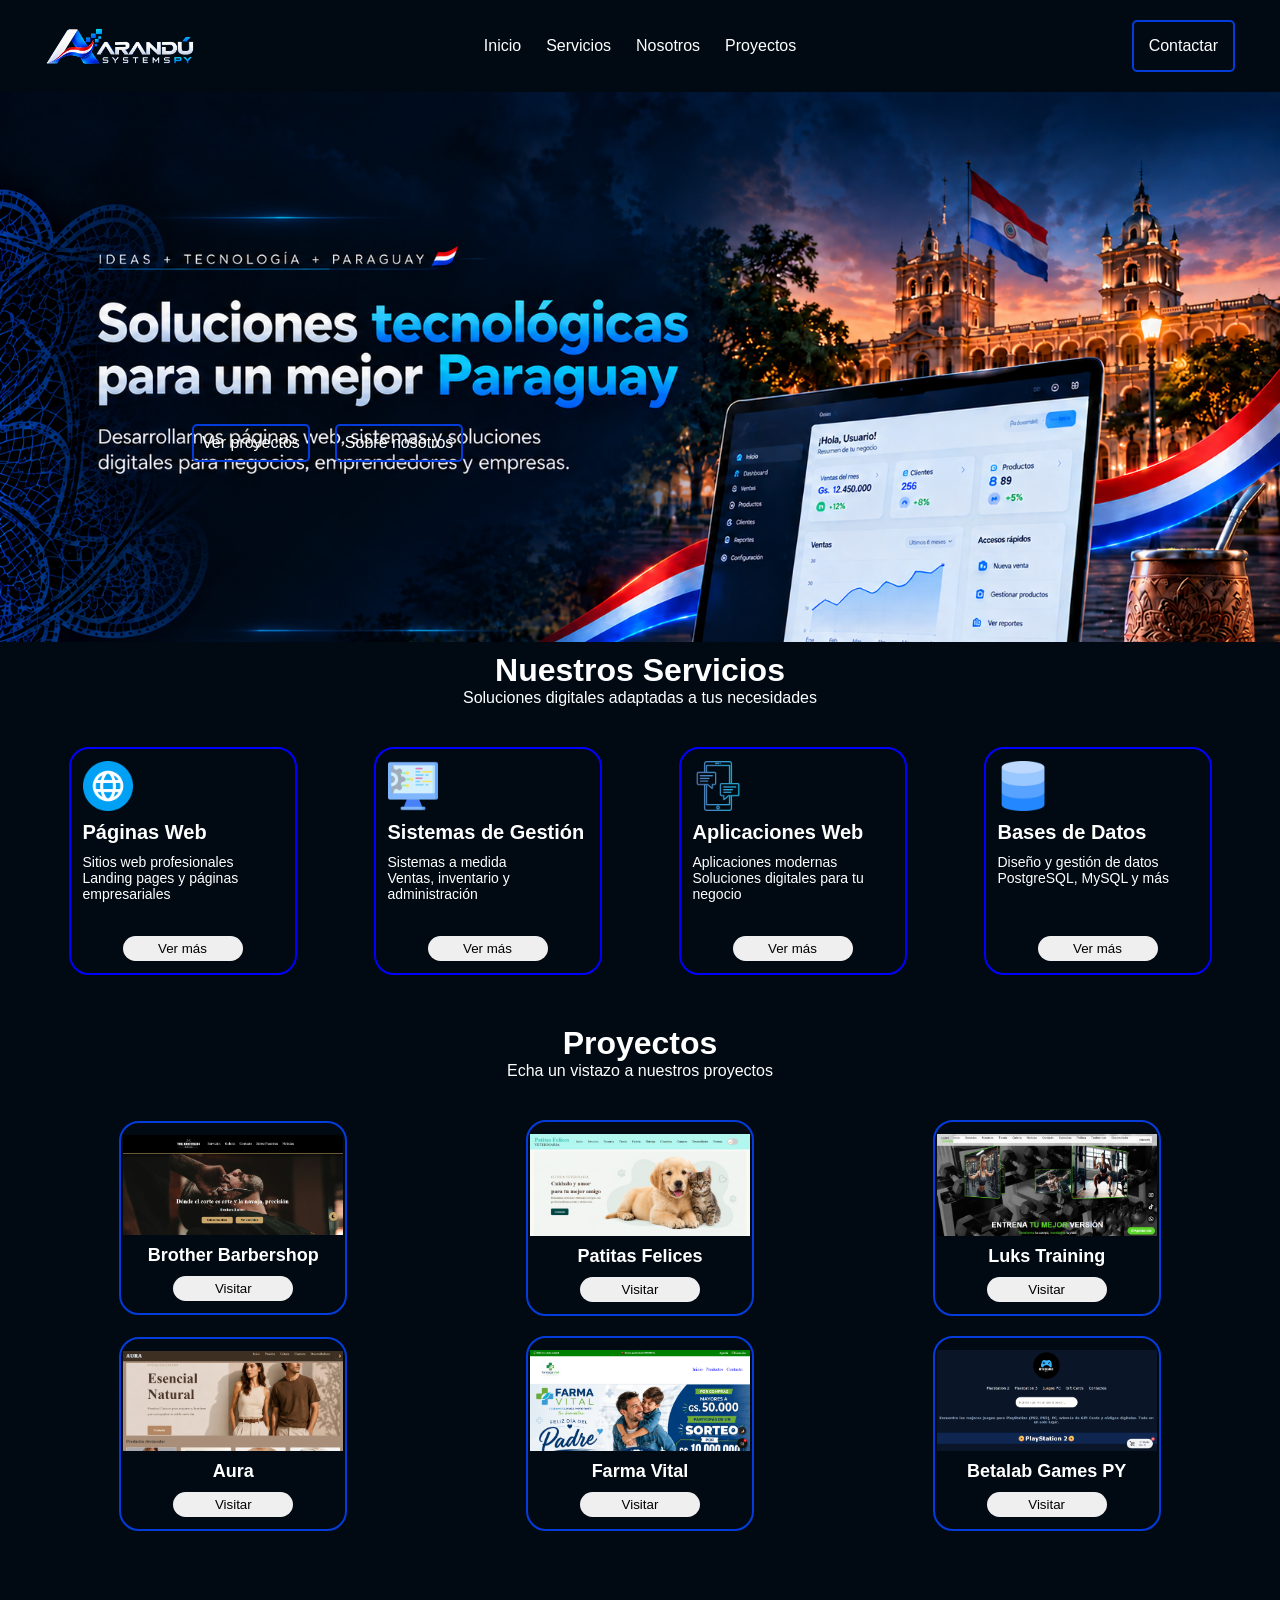
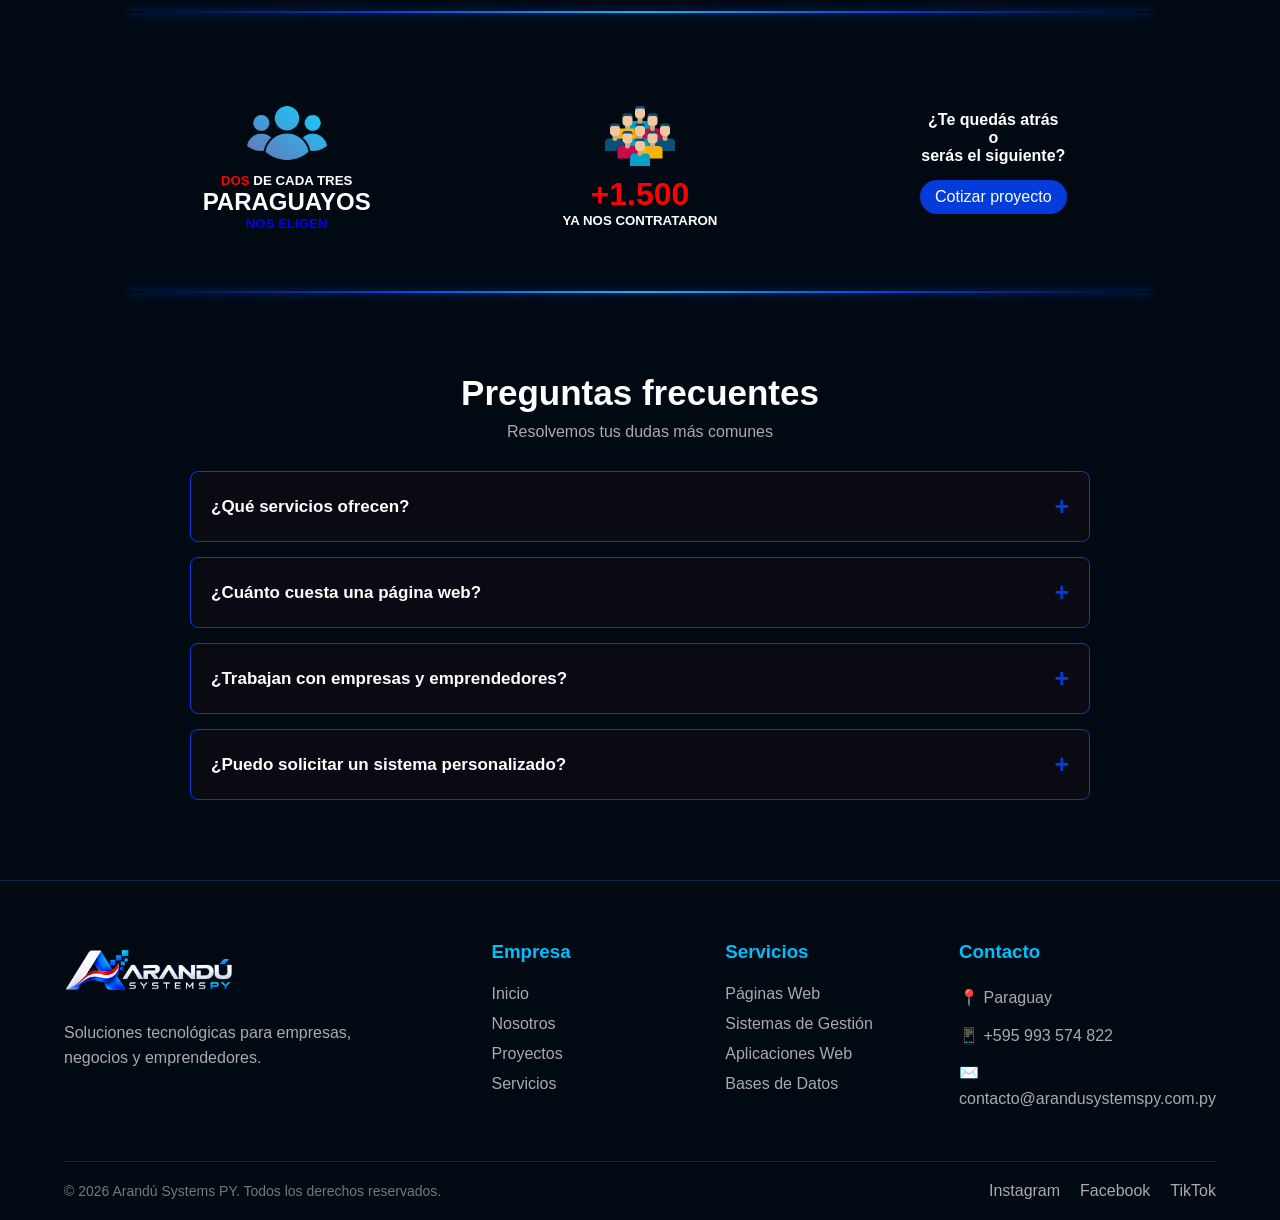
<file: index.html>
<!DOCTYPE html>
<html lang="es">

<head>
    <meta charset="UTF-8">
    <meta name="viewport" content="width=device-width, initial-scale=1.0">
    <title>Arandu Systems py | Inicio</title>
    <link rel="stylesheet" href="css/index.css">
</head>

<body>
    <header>
        <img class="logo" src="img/logo.png" alt="">

        <nav class="nav">
            <a href="index.html">Inicio</a>
            <a href="#id_servicios">Servicios</a>
            <a href="nosotros.html">Nosotros</a>
            <a href="#id_proyectos">Proyectos</a>
        </nav>

        <div class="btn-menu">
            ☰
        </div>

        <a class="btn-contacto" href="https://wa.me/595993574822?text=Hola%2C%20quiero%20hacer%20una%20consulta"
   target="_blank">Contactar</a>

    </header>

    <main>

        <!--Hero-->
        <div class="hero animar">
            <div>
                <a class="btn-accion" href="#id_proyectos">Ver proyectos</a>
                <a class="btn-accion" href="nosotros.html">Sobre nosotros</a>
            </div>
        </div>

        <!--Nuestros servicios-->
        <h1 id="id_servicios" class="titulo animar">Nuestros Servicios</h1>
        <p class="sub-titulo animar">Soluciones digitales adaptadas a tus necesidades</p>

        <div class="contenedor-servicios animar" id="contenedor-servicios">

        </div>

        <!--proyectos-->
        <h1 id="id_proyectos" class="titulo animar">Proyectos</h1>
        <p class="sub-titulo animar">Echa un vistazo a nuestros proyectos</p>

        <div class="contenedor-proyectos animar" id="contenedor-proyectos">

        </div>

        <!--cantidad de gente-->
        <hr class="linea-azul">
        <div class="gente">

            <div style="color: white;">
                <div><img class="imagenes_publicidad" src="img/grupo.png" alt=""></div>
                <h5><span style="color: red;">DOS</span> DE CADA TRES</h5>
                <h2>PARAGUAYOS</h2>
                <h5 style="color: blue;">NOS ELIGEN</h5>
            </div>

            <div>
                <img class="imagenes_publicidad" src="img/personas.png" alt="">
                <h1 style="color:red">+1.500</h1>
                <h5>YA NOS CONTRATARON</h5>
            </div>

            <div>
                <h4 style="text-align: center;">¿Te quedás atrás <br> o <br> serás el siguiente?</h4>
                
<a href="#" id="btn-cotizar">Cotizar proyecto</a>

            </div>

        </div>

        <hr class="linea-azul">

        <!--Preguntas frecuentes-->
        <section class="faq">

            <h2>Preguntas frecuentes</h2>
            <p class="faq-subtitulo">
                Resolvemos tus dudas más comunes
            </p>

            <div class="faq-contenedor" id="faq-contenedor"></div>

        </section>

    </main>

    <!--Footer-->
    <footer class="footer">

    <div class="footer-contenedor">

        <!-- Empresa -->
        <div class="footer-columna">
            <img src="img/logo.png" class="footer-logo" alt="Arandú Systems PY">

            <p>
                Soluciones tecnológicas para empresas,
                negocios y emprendedores.
            </p>
        </div>

        <!-- Enlaces -->
        <div class="footer-columna">
            <h3>Empresa</h3>

            <a href="index.html">Inicio</a>
            <a href="nosotros.html">Nosotros</a>
            <a href="#id_proyectos">Proyectos</a>
            <a href="#id_servicios">Servicios</a>
        </div>

        <!-- Servicios -->
        <div class="footer-columna">
            <h3>Servicios</h3>

            <a class="btnservicio" href="#">Páginas Web</a>
            <a class="btnservicio" href="#">Sistemas de Gestión</a>
            <a class="btnservicio" href="#">Aplicaciones Web</a>
            <a class="btnservicio" href="#">Bases de Datos</a>
        </div>

        <!-- Contacto -->
        <div class="footer-columna">
            <h3>Contacto</h3>

            <p>📍 Paraguay</p>
            <p>📱 +595 993 574 822</p>
            <p>✉️ contacto@arandusystemspy.com.py</p>
        </div>

    </div>

    <div class="footer-bottom">

        <p>
            © 2026 Arandú Systems PY. Todos los derechos reservados.
        </p>

        <div class="footer-redes">
            <a href="https://www.instagram.com/">Instagram</a>
            <a href="https://www.facebook.com">Facebook</a>
            <a href="https://www.tiktok.com">TikTok</a>
        </div>

    </div>

</footer>

<button id="btn-arriba" title="Volver arriba" aria-label="Volver arriba">
    ↑
</button>

    <!--javascript-->
    <script src="js/servicios.js"></script>
    <script src="js/btn-hamburguesa.js"></script>
    <script src="js/proyectos.js"></script>
    <script src="js/acordeon.js"></script>
    <script src="js/btn_arriba.js"></script>
</body>

</html>
</file>
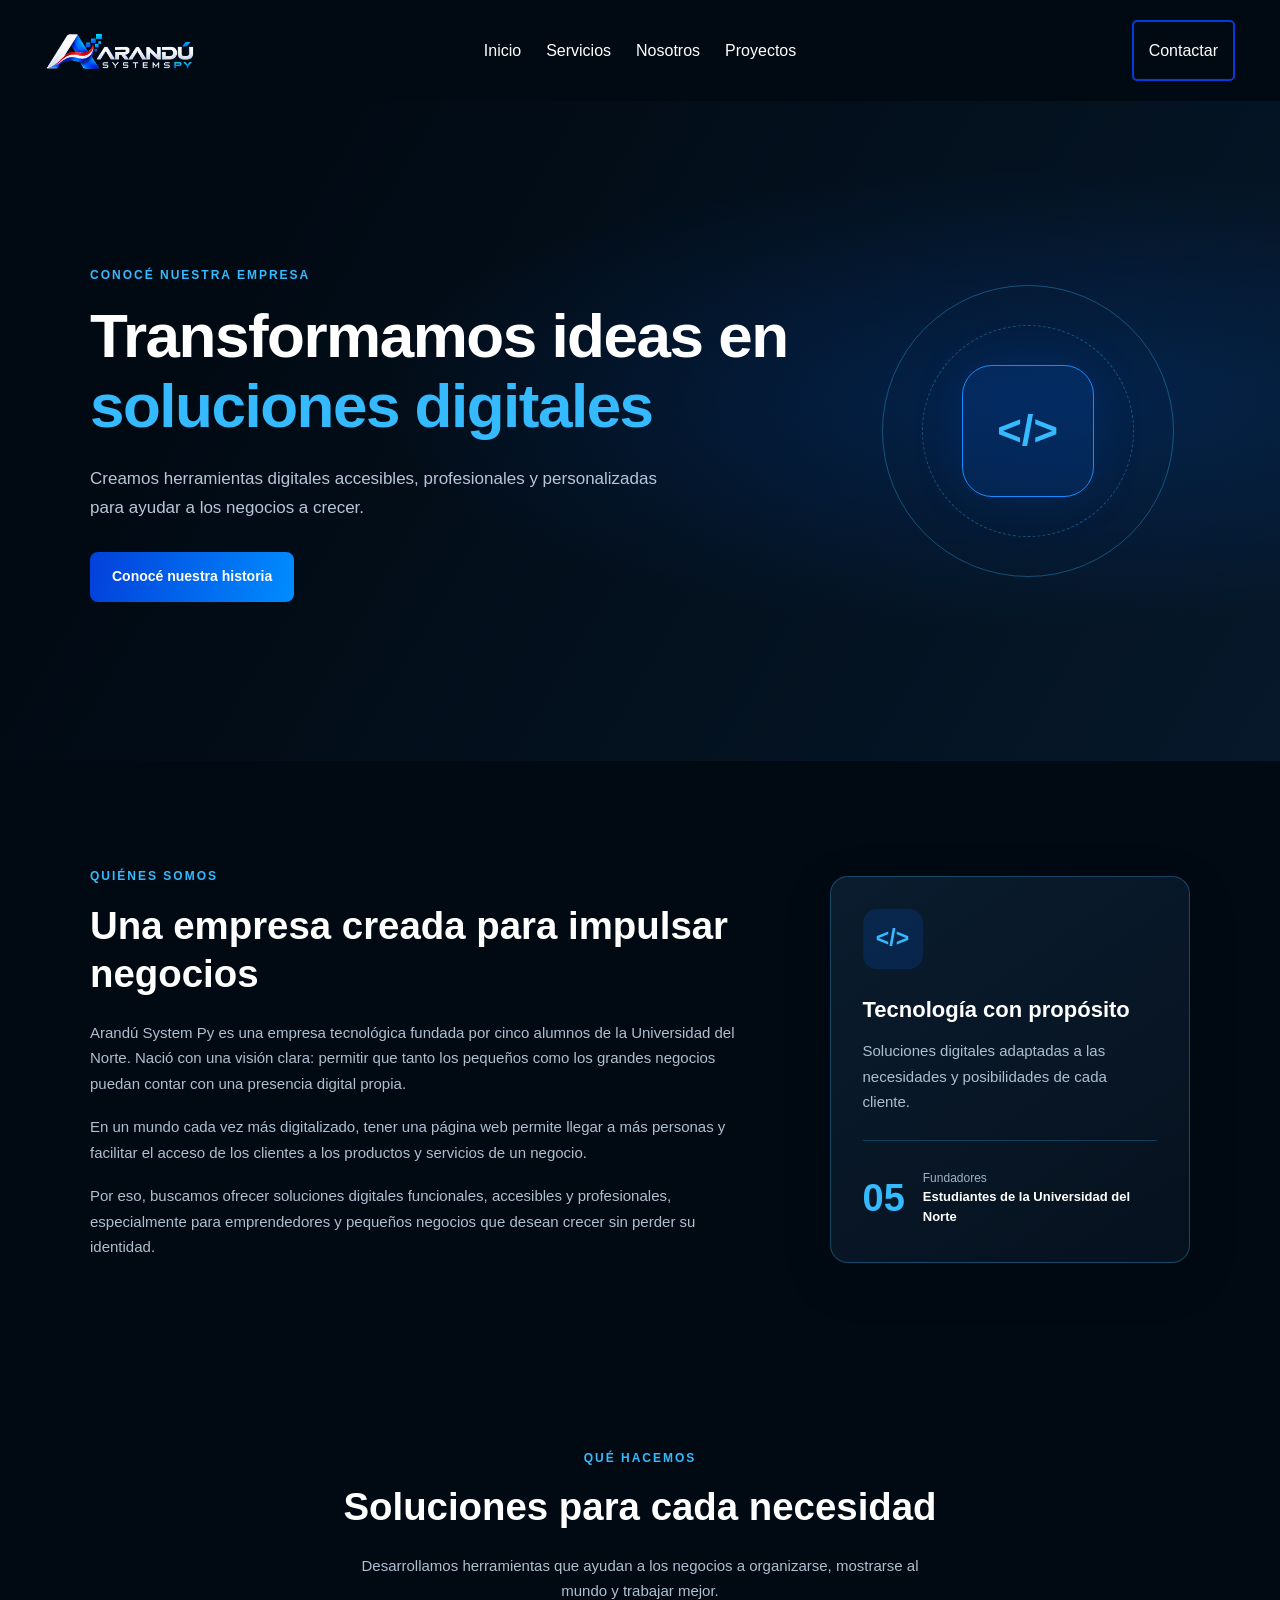
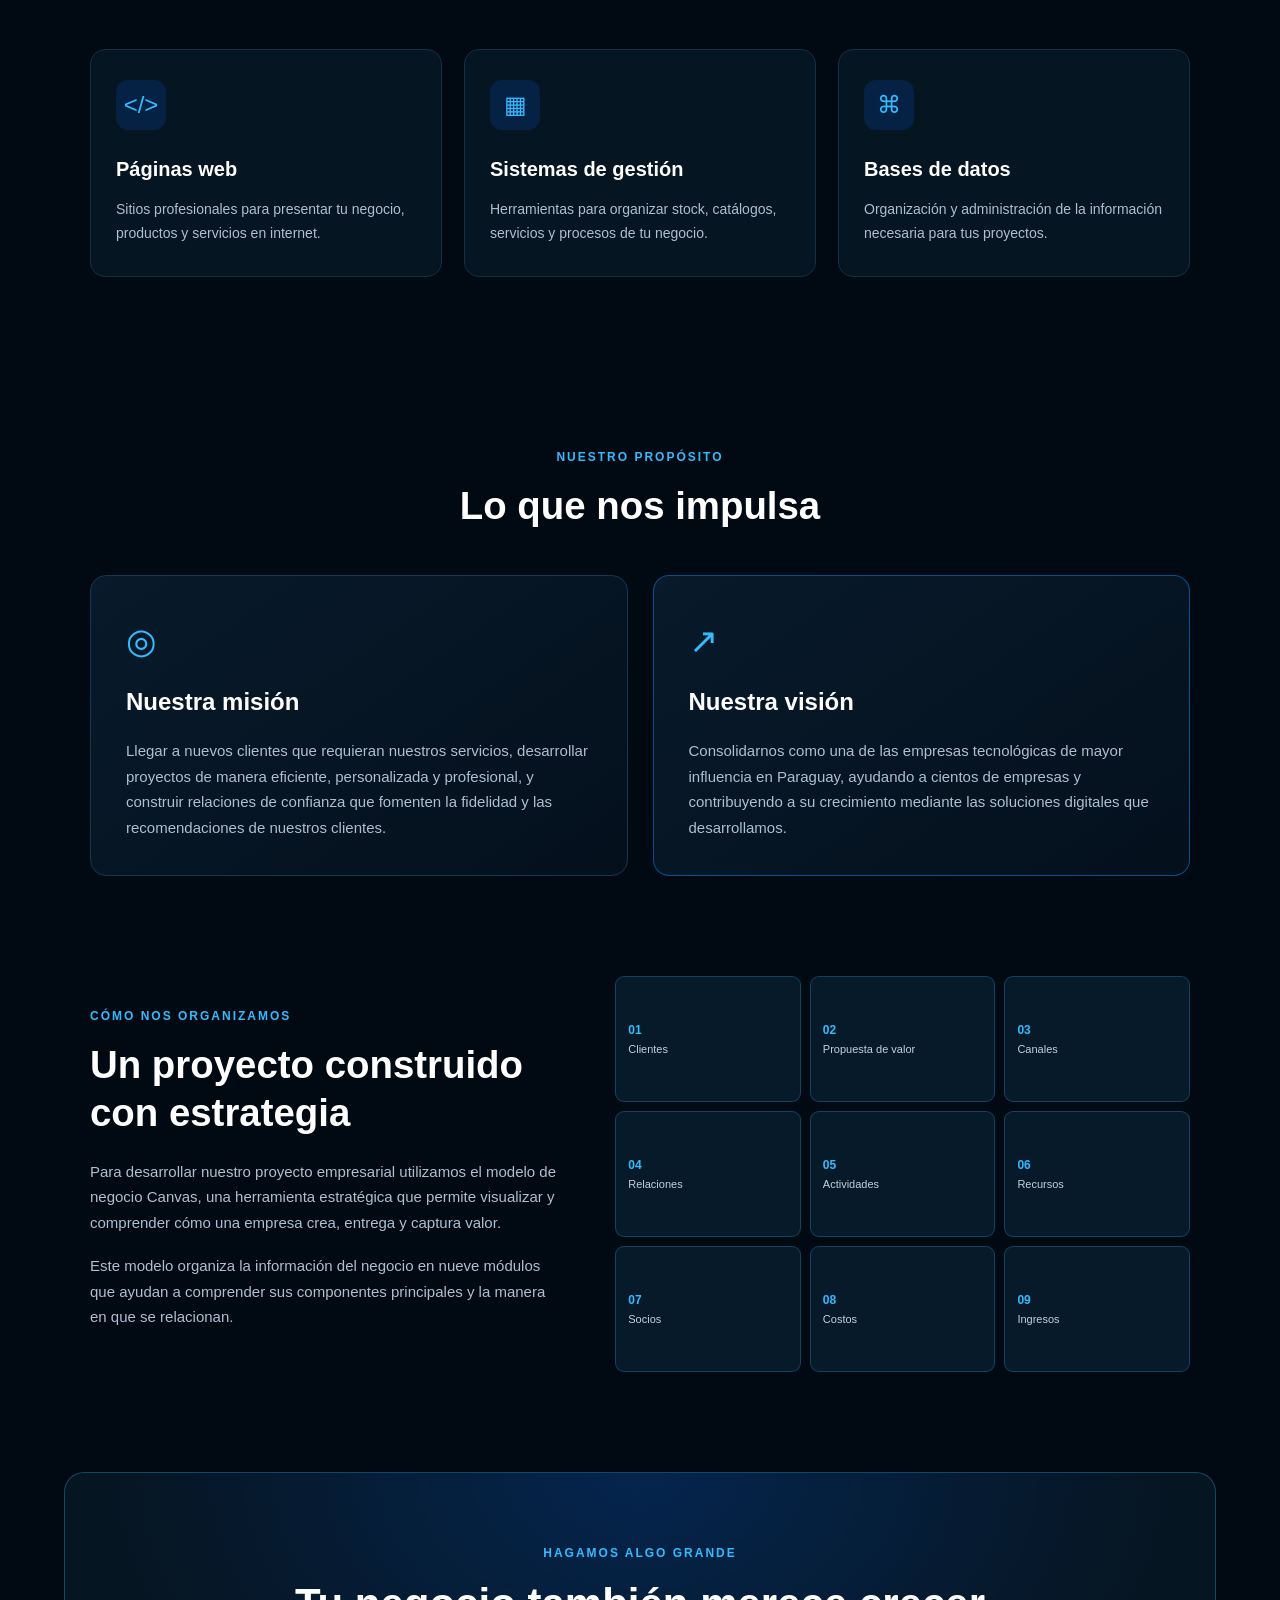
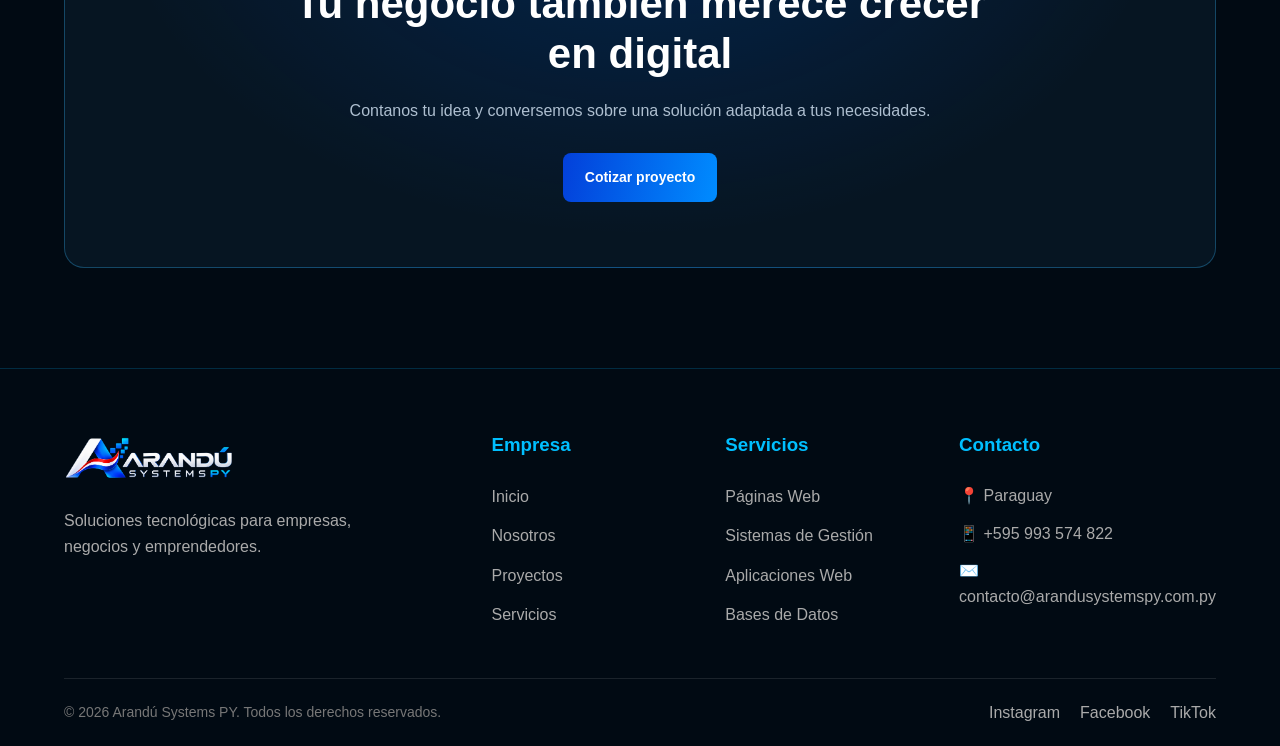
<file: nosotros.html>
<!DOCTYPE html>
<html lang="es">
<head>
    <meta charset="UTF-8">
    <meta name="viewport" content="width=device-width, initial-scale=1.0">
    <meta name="description" content="Conocé Arandú System Py, una empresa tecnológica creada por estudiantes de la Universidad del Norte para acercar soluciones digitales a los negocios paraguayos.">
    <title>Nosotros | Arandú System Py</title>

    <link rel="stylesheet" href="css/nosotros.css">
    <link rel="stylesheet" href="css/index.css">
</head>
<body>

    <!-- HEADER -->
    <header>
        <img class="logo" src="img/logo.png" alt="">

        <nav class="nav">
            <a href="index.html">Inicio</a>
            <a href="#id_servicios">Servicios</a>
            <a href="nosotros.html">Nosotros</a>
            <a href="#id_proyectos">Proyectos</a>
        </nav>

        <div class="btn-menu">
            ☰
        </div>

        <a class="btn-contacto" href="https://wa.me/595993574822?text=Hola%2C%20quiero%20hacer%20una%20consulta"
   target="_blank">Contactar</a>

    </header>

    <main>

        <!-- HERO -->
        <section class="hero-nosotros animar">
            <div class="hero-contenido">
                <span class="etiqueta">CONOCÉ NUESTRA EMPRESA</span>

                <h1>Transformamos ideas en <span>soluciones digitales</span></h1>

                <p>
                    Creamos herramientas digitales accesibles, profesionales
                    y personalizadas para ayudar a los negocios a crecer.
                </p>

                <a href="#historia" class="btn-principal">Conocé nuestra historia</a>
            </div>

            <div class="hero-decoracion" aria-hidden="true">
                <div class="circulo circulo-uno"></div>
                <div class="circulo circulo-dos"></div>
                <div class="icono-tecnologia">&lt;/&gt;</div>
            </div>
        </section>

        <!-- HISTORIA -->
        <section class="seccion historia animar" id="historia">
            <div class="historia-texto">
                <span class="etiqueta">QUIÉNES SOMOS</span>

                <h2>Una empresa creada para impulsar negocios</h2>

                <p>
                    Arandú System Py es una empresa tecnológica fundada por
                    cinco alumnos de la Universidad del Norte. Nació con una
                    visión clara: permitir que tanto los pequeños como los
                    grandes negocios puedan contar con una presencia digital
                    propia.
                </p>

                <p>
                    En un mundo cada vez más digitalizado, tener una página web
                    permite llegar a más personas y facilitar el acceso de los
                    clientes a los productos y servicios de un negocio.
                </p>

                <p>
                    Por eso, buscamos ofrecer soluciones digitales funcionales,
                    accesibles y profesionales, especialmente para emprendedores
                    y pequeños negocios que desean crecer sin perder su identidad.
                </p>
            </div>

            <div class="historia-tarjeta">
                <div class="historia-icono">&lt;/&gt;</div>
                <h3>Tecnología con propósito</h3>
                <p>
                    Soluciones digitales adaptadas a las necesidades y
                    posibilidades de cada cliente.
                </p>

                <div class="historia-linea"></div>

                <div class="historia-dato">
                    <span class="dato-numero">05</span>
                    <span class="dato-texto">
                        Fundadores<br>
                        <strong>Estudiantes de la Universidad del Norte</strong>
                    </span>
                </div>
            </div>
        </section>

        <!-- QUÉ HACEMOS -->
        <section class="seccion soluciones">
            <div class="seccion-titulo">
                <span class="etiqueta">QUÉ HACEMOS</span>
                <h2>Soluciones para cada necesidad</h2>
                <p>
                    Desarrollamos herramientas que ayudan a los negocios a
                    organizarse, mostrarse al mundo y trabajar mejor.
                </p>
            </div>

            <div class="soluciones-grid">
                <article class="solucion-card">
                    <div class="solucion-icono">&lt;/&gt;</div>
                    <h3>Páginas web</h3>
                    <p>
                        Sitios profesionales para presentar tu negocio,
                        productos y servicios en internet.
                    </p>
                </article>

                <article class="solucion-card">
                    <div class="solucion-icono">▦</div>
                    <h3>Sistemas de gestión</h3>
                    <p>
                        Herramientas para organizar stock, catálogos,
                        servicios y procesos de tu negocio.
                    </p>
                </article>

                <article class="solucion-card">
                    <div class="solucion-icono">⌘</div>
                    <h3>Bases de datos</h3>
                    <p>
                        Organización y administración de la información
                        necesaria para tus proyectos.
                    </p>
                </article>
            </div>
        </section>

        <!-- MISIÓN Y VISIÓN -->
        <section class="seccion mision-vision">
            <div class="seccion-titulo">
                <span class="etiqueta">NUESTRO PROPÓSITO</span>
                <h2>Lo que nos impulsa</h2>
            </div>

            <div class="mision-grid">
                <article class="mision-card">
                    <div class="mision-icono">◎</div>
                    <h3>Nuestra misión</h3>
                    <p>
                        Llegar a nuevos clientes que requieran nuestros servicios,
                        desarrollar proyectos de manera eficiente, personalizada
                        y profesional, y construir relaciones de confianza que
                        fomenten la fidelidad y las recomendaciones de nuestros
                        clientes.
                    </p>
                </article>

                <article class="mision-card vision-card">
                    <div class="mision-icono">↗</div>
                    <h3>Nuestra visión</h3>
                    <p>
                        Consolidarnos como una de las empresas tecnológicas
                        de mayor influencia en Paraguay, ayudando a cientos
                        de empresas y contribuyendo a su crecimiento mediante
                        las soluciones digitales que desarrollamos.
                    </p>
                </article>
            </div>
        </section>

        <!-- MODELO DE NEGOCIO -->
        <section class="seccion modelo">
            <div class="modelo-contenido">
                <span class="etiqueta">CÓMO NOS ORGANIZAMOS</span>
                <h2>Un proyecto construido con estrategia</h2>

                <p>
                    Para desarrollar nuestro proyecto empresarial utilizamos
                    el modelo de negocio Canvas, una herramienta estratégica
                    que permite visualizar y comprender cómo una empresa crea,
                    entrega y captura valor.
                </p>

                <p>
                    Este modelo organiza la información del negocio en nueve
                    módulos que ayudan a comprender sus componentes principales
                    y la manera en que se relacionan.
                </p>
            </div>

            <div class="canvas-visual" aria-label="Representación del modelo Canvas de nueve módulos">
                <div class="canvas-celda">01<br><span>Clientes</span></div>
                <div class="canvas-celda">02<br><span>Propuesta de valor</span></div>
                <div class="canvas-celda">03<br><span>Canales</span></div>
                <div class="canvas-celda">04<br><span>Relaciones</span></div>
                <div class="canvas-celda">05<br><span>Actividades</span></div>
                <div class="canvas-celda">06<br><span>Recursos</span></div>
                <div class="canvas-celda">07<br><span>Socios</span></div>
                <div class="canvas-celda">08<br><span>Costos</span></div>
                <div class="canvas-celda">09<br><span>Ingresos</span></div>
            </div>
        </section>

        <!-- CTA -->
        <section class="cta-nosotros">
            <span class="etiqueta">HAGAMOS ALGO GRANDE</span>
            <h2>Tu negocio también merece crecer en digital</h2>
            <p>
                Contanos tu idea y conversemos sobre una solución adaptada
                a tus necesidades.
            </p>

            <a href="https://wa.me/595993574822?text=Hola%2C%20quiero%20cotizar%20un%20proyecto."
               target="_blank" rel="noopener noreferrer"
               class="btn-principal">
                Cotizar proyecto
            </a>
        </section>

    </main>

    <!--Footer-->
    <footer class="footer">

    <div class="footer-contenedor">

        <!-- Empresa -->
        <div class="footer-columna">
            <img src="img/logo.png" class="footer-logo" alt="Arandú Systems PY">

            <p>
                Soluciones tecnológicas para empresas,
                negocios y emprendedores.
            </p>
        </div>

        <!-- Enlaces -->
        <div class="footer-columna">
            <h3>Empresa</h3>

            <a href="index.html">Inicio</a>
            <a href="nosotros.html">Nosotros</a>
            <a href="#id_proyectos">Proyectos</a>
            <a href="#id_servicios">Servicios</a>
        </div>

        <!-- Servicios -->
        <div class="footer-columna">
            <h3>Servicios</h3>

            <a class="btnservicio" href="#">Páginas Web</a>
            <a class="btnservicio" href="#">Sistemas de Gestión</a>
            <a class="btnservicio" href="#">Aplicaciones Web</a>
            <a class="btnservicio" href="#">Bases de Datos</a>
        </div>

        <!-- Contacto -->
        <div class="footer-columna">
            <h3>Contacto</h3>

            <p>📍 Paraguay</p>
            <p>📱 +595 993 574 822</p>
            <p>✉️ contacto@arandusystemspy.com.py</p>
        </div>

    </div>

    <div class="footer-bottom">

        <p>
            © 2026 Arandú Systems PY. Todos los derechos reservados.
        </p>

        <div class="footer-redes">
            <a href="https://www.instagram.com/">Instagram</a>
            <a href="https://www.facebook.com">Facebook</a>
            <a href="https://www.tiktok.com">TikTok</a>
        </div>

    </div>

</footer>

<button id="btn-arriba" title="Volver arriba" aria-label="Volver arriba">
    ↑
</button>

<script src="js/btn-hamburguesa.js"></script>
<script src="js/btn_arriba.js"></script>

</body>
</html>
</file>
<file: css/index.css>
* {
-webkit-tap-highlight-color: transparent;
    margin: 0;
    padding: 0;
    font-family: 'Lucida Sans', 'Lucida Sans Regular', 'Lucida Grande', 'Lucida Sans Unicode', Geneva, Verdana, sans-serif;
}

.linea-azul {
    width: 80%;
    height: 2px;
    margin: 40px auto;
    border: none;
    background: linear-gradient(
        to right,
        transparent,
        #0340da,
        #00bfff,
        #0340da,
        transparent
    );
    box-shadow: 0 0 10px #0340da;
}


/* Ocultar scrollbar sin desactivar el desplazamiento */
html {
    scrollbar-width: none; /* Firefox */
    -ms-overflow-style: none; /* Internet Explorer */
}

html::-webkit-scrollbar,
body::-webkit-scrollbar {
    display: none; /* Chrome, Edge y Safari */
}

.btn-menu {
    display: none;
    color: white;
    font-size: 30px;
}

body {
    background-color: rgb(1, 10, 19);
}

.logo {
    width: 150px;
}

/* HEADER */

header {
    position: relative;
    display: flex;
    justify-content: space-between;
    align-items: center;
    width: 100%;
    max-width: 1250px;
    margin: 0 auto;
    padding: 20px 30px;
    box-sizing: border-box;
}

nav {
    position: absolute;
    left: 50%;
    transform: translateX(-50%);
    display: flex;
    align-items: center;
    justify-content: center;
    gap: 25px;
    z-index: 1000;
}


nav a {
    color: white;
    text-decoration: none;
    transition: 0.3s ease-in-out;
}

nav a:hover {
    color: rgb(3, 60, 218);
}

.btn-contacto {
    text-decoration: none;
    color: white;
    border: solid 2px rgb(3, 60, 218);
    padding: 15px;
    transition: 0.5s ease-in-out;
    border-radius: 5px;
}

.btn-contacto:hover {
    background-color: rgb(3, 60, 218);
    border-radius: 10px;
}

/*Hero*/
.hero {
    position: relative;
    display: flex;
    justify-content: center;
    align-items: center;
    background-image: url("../img/hero.png");
    background-repeat: no-repeat;
    background-size: cover;
    width: 100%;
    height: 550px;
}

.hero div {
    position: absolute;
    left: 15%;
    bottom: 180px;
    display: flex;
    gap: 25px;
}

.btn-accion {
    text-decoration: none;
    color: white;
    transition: 0.5s ease-in-out;
    border: solid 2px rgb(3, 60, 218);
    padding: 8px;
    border-radius: 5px;
}

.btn-accion:hover {
    background-color: rgb(3, 60, 218);
    border-radius: 10px;
}

/*titulo y subtitulo*/

.titulo {
    margin-top: 10px;
    text-align: center;
    color: white;
}

.sub-titulo {
    text-align: center;
    color: white;
}


/*contenedor de servicios*/
.contenedor-servicios {
    color: white;
    display: grid;
    grid-template-columns: repeat(4, 1fr);
    justify-content: center;
    align-items: center;
    margin: auto;
    padding: 40px;
    gap: 20px;
}

.item {
    display: flex;
    flex-direction: column;
    padding: 12px;
    justify-content: stretch;
    gap: 10px;
    width: 200px;
    height: 200px;
    margin: auto;
    border: solid 2px blue;
    border-radius: 20px;
}

.item h2 {
    font-size: 20px;
}

.item p {
    font-size: 14px;
}

.item button {
    margin-top: auto;
    width: 120px;
    margin-top: auto;
    align-self: center;
    padding: 5px;
    border-radius: 50px;
    border: none;
    transition: 0.5s;
}

.item button:hover {
    background-color: rgb(3, 60, 218);
    color: white;
    transform: scale(1.20);
}

/*icono*/
.icono {
    width: 50px;
}

/*proyectos*/
.contenedor-proyectos {
    color: white;
    display: grid;
    grid-template-columns: repeat(3, 1fr);
    justify-content: center;
    align-items: center;
    justify-items: center;
    margin: auto;
    padding: 40px;
    gap: 20px;
    text-align: center;
}

.item_proyectos {
    display: flex;
    flex-direction: column;
    padding: 12px;
    justify-content: stretch;
    align-items: center;
    gap: 10px;
    width: 200px;
    border: solid 2px rgb(3, 60, 218);
    border-radius: 20px;
}

.item_proyectos h2 {
    text-align: center;
    font-size: 18px;
}

.img_proyecto {
    width: 220px;
}

.item_proyectos button {
    margin-top: auto;
    width: 120px;
    margin-top: auto;
    align-self: center;
    padding: 5px;
    border-radius: 50px;
    border: none;
    transition: 0.5s;
}

.item_proyectos button:hover {
    background-color: rgb(3, 60, 218);
    color: white;
    transform: scale(1.20);
}

/* Cantidad de gente */

.gente {
    display: flex;
    justify-content: center;
    align-items: center;
    gap: 100px;
    width: 100%;
    max-width: 1000px;
    margin: 60px auto 0;
    padding: 20px;
    box-sizing: border-box;
}

.gente div {
    display: flex;
    flex-direction: column;
    justify-content: center;
    align-items: center;
    text-align: center;
    flex: 1;
    min-width: 0;
    color: white;
}

.gente a {
    margin-top: 15px;
    padding: 8px 15px;
    border-radius: 50px;
    transition: 0.3s;
    text-decoration: none;
    background-color: rgb(3, 60, 218);
    color: white;
    white-space: nowrap;
}

.gente a:hover {
    transform: scale(1.05);
}

.imagenes_publicidad {
    width: 80px;
    height: auto;
}



/* PREGUNTAS FRECUENTES */

.faq {
    width: 90%;
    max-width: 900px;
    margin: 80px auto;
    color: white;
}

.faq h2 {
    text-align: center;
    font-size: 35px;
    margin-bottom: 10px;
}

.faq-subtitulo {
    text-align: center;
    color: #aaa;
    margin-bottom: 30px;
}

.faq-contenedor {
    display: flex;
    flex-direction: column;
    gap: 15px;
}

.faq-item {
    border: 1px solid rgb(3, 60, 218);
    border-radius: 8px;
    overflow: hidden;
    background-color: rgba(255, 0, 0, 0.03);
}

/* Pregunta */

.faq-pregunta {
    width: 100%;
    padding: 20px;
    border: none;
    background: transparent;
    color: white;

    display: flex;
    justify-content: space-between;
    align-items: center;

    font-size: 17px;
    font-weight: bold;
    text-align: left;

    cursor: pointer;
}

.faq-pregunta:hover {
    background-color: rgb(3, 60, 218);
}

.faq-pregunta span {
    color:rgb(3, 60, 218);
    font-size: 25px;
    transition: 0.3s;
}

/* Respuesta */

.faq-respuesta {
    max-height: 0;
    overflow: hidden;
    transition: max-height 0.4s ease;
}

.faq-respuesta p {
    padding: 0 20px 20px;
    color: #ccc;
    line-height: 1.6;
}

/* Acordeón abierto */

.faq-item.active .faq-respuesta {
    max-height: 200px;
}

.faq-item.active .faq-pregunta span {
    transform: rotate(45deg);
}

/*footer*/
.footer {
    background: rgb(1, 10, 19);
    color: white;
    border-top: 1px solid rgba(0, 180, 255, 0.2);
    padding-top: 60px;
}

.footer-contenedor {
    width: 90%;
    max-width: 1200px;
    margin: auto;

    display: grid;
    grid-template-columns: 2fr 1fr 1fr 1fr;

    gap: 40px;
    padding-bottom: 50px;
}

/* Columnas */

.footer-columna {
    display: flex;
    flex-direction: column;
    gap: 12px;
}

.footer-logo {
    width: 170px;
    margin-bottom: 10px;
}

.footer-columna p {
    color: #aaa;
    line-height: 1.6;
    max-width: 300px;
}

.footer-columna h3 {
    color: #00bfff;
    margin-bottom: 10px;
}

/* Links */

.footer-columna a {
    color: #aaa;
    text-decoration: none;
    transition: 0.3s;
}

.footer-columna a:hover {
    color: #00bfff;
    transform: translateX(5px);
}

/* Parte inferior */

.footer-bottom {
    width: 90%;
    max-width: 1200px;
    margin: auto;

    border-top: 1px solid rgba(255, 255, 255, 0.1);

    padding: 20px 0;

    display: flex;
    justify-content: space-between;
    align-items: center;
}

.footer-bottom p {
    color: #777;
    font-size: 14px;
}

.footer-redes {
    display: flex;
    gap: 20px;
}

.footer-redes a {
    color: #aaa;
    text-decoration: none;
    transition: 0.3s;
}

.footer-redes a:hover {
    color: #00bfff;
}




/*responsive*/

@media (max-width: 768px) {
    .hero {
        height: 250px;
    }

    .hero div {
        bottom: 4rem;
        gap: 10px;
        left: 15px;
    }

    .btn-accion {
        font-size: 0.60rem;
    }

    .titulo {
        font-size: 1.50rem;
    }

    .sub-titulo {
        font-size: 0.75rem;
    }


    header {
        position: relative;
        padding: 15px;
    }

    .logo {
        width: 130px;
    }

    .btn-menu {
        display: block;
        margin-left: auto;
        position: relative;
        z-index: 1001;
    }

    nav {
        display: none;
        position: absolute;
        top: 100%;
        right: 15px;
        left: auto;
        transform: none;
        flex-direction: column;
        align-items: flex-start;
        gap: 15px;
        padding: 25px;
        background-color: #111;
        border: 2px solid blue;
        border-radius: 10px;
        z-index: 1000;
    }

    nav.active {
        display: flex;
    }

    .btn-contacto {
        display: none;
    }

    /*contenedor de servicios*/
    .contenedor-servicios {
        grid-template-columns: repeat(2, 1fr);
        justify-content: center;
        align-items: center;
        padding: 10px;
        gap: 10px;
    }

    .item {
        width: 150px;
        height: 170px;
    }

    .item h2 {
        font-size: 0.88rem;
    }

    .item p {
        font-size: 0.75rem;
    }

    .item button {
        margin-top: auto;
    }

    /*proyectos*/
    .contenedor-proyectos {
        grid-template-columns: repeat(2, 1fr);
        justify-content: center;
        align-items: center;
        margin: auto;
        padding: 10px;
        gap: 10px;
    }

    .item_proyectos {
        width: 150px;
    }

    .img_proyecto {
        width: 172px;
    }

    /*preguntas frecuentes*/
    .faq {
        width: 90%;
        margin: 50px auto;
    }

    .faq h2 {
        font-size: 28px;
    }

    .faq-subtitulo {
        font-size: 14px;
    }

    .faq-pregunta {
        padding: 16px;
        font-size: 15px;
    }

    .faq-respuesta p {
        font-size: 14px;
    }

    /*gente*/
    

    /*footer*/
     .footer-contenedor {
        width: 90%;
        grid-template-columns: repeat(2, minmax(0, 1fr));
        gap: 30px 15px;
        text-align: center;
    }

    .footer-columna {
        align-items: center;
        text-align: center;
        min-width: 0;
    }

    /* Primera columna centrada arriba */
    .footer-columna:first-child {
        grid-column: 1 / -1;
        align-items: center;
        text-align: center;
    }

    /* Última columna centrada abajo */
    .footer-columna:last-child {
        grid-column: 1 / -1;
        align-items: center;
        text-align: center;
    }

    .footer-logo {
        width: 140px;
        max-width: 100%;
    }

    .footer-columna h3 {
        font-size: 16px;
    }

    .footer-columna p,
    .footer-columna a {
        font-size: 13px;
        overflow-wrap: anywhere;
    }

    .footer-bottom {
        width: 90%;
        flex-direction: column;
        align-items: center;
        text-align: center;
        gap: 15px;
    }

    .footer-redes {
        justify-content: center;
        flex-wrap: wrap;
        gap: 15px;
    }

    /*gente*/
.gente {
    display: flex;
    flex-direction: row;
    justify-content: space-between;
    align-items: center;
    gap: 20px;

    width: 100%;
    max-width: 1100px;
    margin: 60px auto;
    padding: 20px;
    box-sizing: border-box;
}

.gente > div {
    flex: 1;
    min-width: 0;
    display: flex;
    flex-direction: column;
    align-items: center;
    justify-content: center;
    text-align: center;
    color: white;
}

.imagenes_publicidad {
    width: 70px;
    max-width: 100%;
    height: auto;
}

.gente h1 {
    font-size: 28px;
}

.gente h2 {
    font-size: 22px;
}

.gente h4 {
    font-size: 16px;
}

.gente h5 {
    font-size: 12px;
}

.gente a {
    display: inline-block;
    margin-top: 12px;
    padding: 8px 12px;
    background-color: rgb(3, 60, 218);
    color: white;
    text-decoration: none;
    border-radius: 50px;
    font-size: 13px;
    white-space: nowrap;
}

/* CELULARES */
@media (max-width: 600px) {
    .gente {
        gap: 8px;
        padding: 15px 8px;
        margin: 30px auto;
    }

    .gente > div {
        flex: 1;
    }

    .imagenes_publicidad {
        width: 38px;
    }

    .gente h1 {
        font-size: 18px;
    }

    .gente h2 {
        font-size: 13px;
    }

    .gente h4 {
        font-size: 10px;
    }

    .gente h5 {
        font-size: 8px;
    }

    .gente a {
        font-size: 9px;
        padding: 7px 8px;
        white-space: normal;
    }
}

   

}

@media (max-width: 480px) {
    .hero {
        height: 230px;
        background-position: center;
    }
}


/* BOTÓN VOLVER ARRIBA */
#btn-arriba {
    position: fixed !important;
    right: 20px;
    bottom: 20px;
    z-index: 99999;

    width: 45px;
    height: 45px;
    padding: 0;

    display: flex;
    align-items: center;
    justify-content: center;

    border: none;
    border-radius: 50%;
    background: linear-gradient(135deg, #0340da, #00bfff);
    color: white;
    font-size: 26px;
    cursor: pointer;

    opacity: 0;
    visibility: hidden;
    pointer-events: none;

    transition: opacity 0.3s ease, visibility 0.3s ease;
}

#btn-arriba.visible {
    opacity: 1;
    visibility: visible;
    pointer-events: auto;
}

@media (max-width: 600px) {
    #btn-arriba {
        position: fixed !important;
        right: 15px;
        bottom: 15px;
    }
}

html {
    scroll-behavior: smooth;
}

@media (max-width: 600px) {
    #btn-arriba {
        width: 43px;
        height: 43px;
        bottom: 18px;
        right: 18px;
        font-size: 24px;
    }
}

/*animaciones*/
/* Transición de entrada */
body {
    animation: aparecerPagina 0.5s ease both;
}

body {
    animation: aparecerPagina 0.5s ease;
}

@keyframes aparecerPagina {
    from {
        opacity: 0;
    }

    to {
        opacity: 1;
    }
}

/* Respeta la preferencia de movimiento del usuario */
@media (prefers-reduced-motion: reduce) {
    body {
        animation: none;
    }

    html {
        scroll-behavior: auto;
    }
}


/*animar elementos*/
/* Elementos que se animan al aparecer */
.animar {
    opacity: 0;
    transform: translateY(25px);
    transition:
        opacity 0.7s ease,
        transform 0.7s ease;
}

.animar.visible {
    opacity: 1;
    transform: translateY(0);
}

@media (prefers-reduced-motion: reduce) {
    .animar,
    .animar.visible {
        opacity: 1;
        transform: none;
        transition: none;
    }
}
</file>
<file: css/nosotros.css>
/* Ocultar scrollbar sin desactivar el desplazamiento */
html {
    scrollbar-width: none; /* Firefox */
    -ms-overflow-style: none; /* Internet Explorer */
}

html::-webkit-scrollbar,
body::-webkit-scrollbar {
    display: none; /* Chrome, Edge y Safari */
}


body {
    background: #010a13;
    color: white;
    font-family: Arial, Helvetica, sans-serif;
    line-height: 1.7;
    overflow-x: hidden;
}

a {
    -webkit-tap-highlight-color: transparent;
}

.etiqueta {
    display: inline-block;
    color: #35baff;
    font-size: 12px;
    font-weight: bold;
    letter-spacing: 2px;
    margin-bottom: 15px;
}

/* HEADER */
.header-nosotros {
    position: relative;
    display: flex;
    align-items: center;
    justify-content: space-between;
    gap: 25px;
    width: 100%;
    max-width: 1250px;
    margin: auto;
    padding: 20px 30px;
}

.logo {
    width: 160px;
    max-width: 100%;
    height: auto;
    display: block;
}

.logo-link {
    flex-shrink: 0;
}

.nav-nosotros {
    display: flex;
    align-items: center;
    justify-content: center;
    gap: 28px;
}

.nav-nosotros a {
    color: #d5e2ef;
    text-decoration: none;
    font-size: 14px;
    transition: 0.3s;
}

.nav-nosotros a:hover,
.nav-nosotros a.activo {
    color: #35baff;
}

.btn-contacto {
    flex-shrink: 0;
    border: 1px solid #0879ff;
    border-radius: 8px;
    color: white;
    padding: 10px 18px;
    text-decoration: none;
    transition: 0.3s;
}

.btn-contacto:hover {
    background: #0340da;
}

.btn-menu {
    display: none;
    background: transparent;
    color: white;
    border: none;
    font-size: 28px;
    cursor: pointer;
}

/* HERO */
.hero-nosotros {
    position: relative;
    isolation: isolate;
    display: flex;
    align-items: center;
    min-height: 480px;
    padding: 90px max(7%, calc((100% - 1100px) / 2));
    overflow: hidden;
    background:
        radial-gradient(ellipse at 80% 45%, rgba(0, 102, 255, 0.19), transparent 45%),
        linear-gradient(120deg, #010a13 20%, #06182a 100%);
}

.hero-contenido {
    max-width: 720px;
    position: relative;
    z-index: 1;
}

.hero-contenido h1 {
    font-size: clamp(36px, 5vw, 62px);
    line-height: 1.13;
    margin-bottom: 24px;
    letter-spacing: -1.5px;
}

.hero-contenido h1 span {
    color: #35baff;
}

.hero-contenido p {
    max-width: 600px;
    color: #b7c6d8;
    font-size: 17px;
    margin-bottom: 30px;
}

.btn-principal {
    display: inline-block;
    background: linear-gradient(100deg, #0340da, #008cff);
    color: white;
    border-radius: 8px;
    padding: 13px 22px;
    font-size: 14px;
    font-weight: bold;
    text-decoration: none;
    transition: 0.3s;
}

.btn-principal:hover {
    transform: translateY(-3px);
    box-shadow: 0 8px 25px rgba(0, 102, 255, 0.25);
}

.hero-decoracion {
    position: absolute;
    right: 8%;
    top: 50%;
    transform: translateY(-50%);
    width: 300px;
    height: 300px;
    display: grid;
    place-items: center;
}

.circulo {
    position: absolute;
    border: 1px solid rgba(53, 186, 255, 0.35);
    border-radius: 50%;
}

.circulo-uno {
    width: 290px;
    height: 290px;
}

.circulo-dos {
    width: 210px;
    height: 210px;
    border-style: dashed;
}

.icono-tecnologia {
    display: grid;
    place-items: center;
    width: 130px;
    height: 130px;
    border: 1px solid #168dff;
    border-radius: 30px;
    background: rgba(0, 102, 255, 0.13);
    box-shadow: 0 0 50px rgba(0, 102, 255, 0.15);
    color: #35baff;
    font-size: 42px;
    font-weight: bold;
}

/* SECCIONES */
.seccion {
    width: 90%;
    max-width: 1100px;
    margin: 100px auto;
}

.seccion h2 {
    font-size: clamp(28px, 3vw, 40px);
    line-height: 1.25;
    margin-bottom: 22px;
}

.seccion p {
    color: #aebfd0;
    margin-bottom: 18px;
    font-size: 15px;
}

/* HISTORIA */
.historia {
    display: grid;
    grid-template-columns: 1.3fr 0.7fr;
    align-items: center;
    gap: 70px;
}

.historia-tarjeta {
    padding: 32px;
    border: 1px solid rgba(53, 186, 255, 0.3);
    border-radius: 18px;
    background: linear-gradient(145deg, #0a1c2e, #06111e);
    box-shadow: 0 15px 50px rgba(0, 0, 0, 0.15);
}

.historia-icono {
    display: grid;
    place-items: center;
    width: 60px;
    height: 60px;
    border-radius: 14px;
    background: rgba(0, 102, 255, 0.15);
    color: #35baff;
    font-size: 23px;
    font-weight: bold;
    margin-bottom: 22px;
}

.historia-tarjeta h3 {
    font-size: 22px;
    margin-bottom: 10px;
}

.historia-linea {
    height: 1px;
    background: rgba(53, 186, 255, 0.25);
    margin: 25px 0;
}

.historia-dato {
    display: flex;
    align-items: center;
    gap: 18px;
}

.dato-numero {
    color: #35baff;
    font-size: 38px;
    font-weight: bold;
}

.dato-texto {
    color: #9fb2c7;
    font-size: 12px;
    line-height: 1.5;
}

.dato-texto strong {
    color: white;
    font-size: 13px;
}

/* SOLUCIONES */
.soluciones {
    padding: 65px 0;
}

.seccion-titulo {
    max-width: 700px;
    margin: 0 auto 45px;
    text-align: center;
}

.seccion-titulo p {
    max-width: 600px;
    margin: auto;
}

.soluciones-grid {
    display: grid;
    grid-template-columns: repeat(3, minmax(0, 1fr));
    gap: 22px;
}

.solucion-card {
    padding: 30px 25px;
    border: 1px solid #152f47;
    border-radius: 15px;
    background: #061522;
    transition: 0.3s;
}

.solucion-card:hover {
    transform: translateY(-5px);
    border-color: #0879ff;
}

.solucion-icono {
    display: grid;
    place-items: center;
    width: 50px;
    height: 50px;
    border-radius: 12px;
    background: rgba(0, 102, 255, 0.15);
    color: #35baff;
    font-size: 24px;
    margin-bottom: 22px;
}

.solucion-card h3 {
    font-size: 20px;
    margin-bottom: 12px;
}

.solucion-card p {
    font-size: 14px;
    margin-bottom: 0;
}

/* MISIÓN Y VISIÓN */
.mision-grid {
    display: grid;
    grid-template-columns: repeat(2, minmax(0, 1fr));
    gap: 25px;
}

.mision-card {
    padding: 35px;
    border-radius: 16px;
    border: 1px solid #173650;
    background: linear-gradient(145deg, #081a2b, #04101c);
}

.vision-card {
    border-color: rgba(0, 140, 255, 0.5);
}

.mision-icono {
    color: #35baff;
    font-size: 35px;
    margin-bottom: 12px;
}

.mision-card h3 {
    font-size: 24px;
    margin-bottom: 15px;
}

.mision-card p {
    margin-bottom: 0;
}

/* MODELO CANVAS */
.modelo {
    display: grid;
    grid-template-columns: 0.9fr 1.1fr;
    align-items: center;
    gap: 55px;
}

.canvas-visual {
    display: grid;
    grid-template-columns: repeat(3, minmax(0, 1fr));
    gap: 9px;
}

.canvas-celda {
    display: flex;
    flex-direction: column;
    justify-content: center;
    min-height: 100px;
    padding: 12px;
    border: 1px solid rgba(53, 186, 255, 0.25);
    border-radius: 9px;
    background: #071a2a;
    color: #35baff;
    font-size: 12px;
    font-weight: bold;
}

.canvas-celda span {
    color: #c2d0de;
    font-size: 11px;
    font-weight: normal;
    overflow-wrap: anywhere;
}

/* CTA */
.cta-nosotros {
    width: 90%;
    max-width: 1100px;
    margin: 100px auto;
    padding: 65px 25px;
    border: 1px solid rgba(53, 186, 255, 0.3);
    border-radius: 20px;
    text-align: center;
    background:
        radial-gradient(ellipse at 50% 0%, rgba(0, 102, 255, 0.2), transparent 65%),
        #061522;
}

.cta-nosotros h2 {
    max-width: 700px;
    margin: 0 auto 18px;
    font-size: clamp(27px, 4vw, 42px);
    line-height: 1.2;
}

.cta-nosotros p {
    color: #aebfd0;
    margin-bottom: 28px;
}

/* FOOTER */
.footer-nosotros {
    padding: 35px 20px 25px;
    border-top: 1px solid rgba(53, 186, 255, 0.2);
    text-align: center;
}

.footer-marca {
    display: inline-block;
    color: #35baff;
    text-decoration: none;
    font-size: 20px;
    font-weight: bold;
    margin-bottom: 8px;
}

.footer-nosotros p {
    color: #8fa4b9;
    font-size: 13px;
}

.copyright {
    margin-top: 22px;
    font-size: 12px !important;
}

/* TABLET */
@media (max-width: 900px) {
    .header-nosotros {
        gap: 15px;
        padding: 18px 22px;
    }

    .logo {
        width: 135px;
    }

    .nav-nosotros {
        gap: 16px;
    }

    .nav-nosotros a {
        font-size: 13px;
    }

    .hero-decoracion {
        right: -35px;
        opacity: 0.5;
    }

    .hero-contenido {
        max-width: 650px;
    }

    .historia,
    .modelo {
        grid-template-columns: 1fr 1fr;
        gap: 30px;
    }

    .soluciones-grid {
        grid-template-columns: repeat(2, minmax(0, 1fr));
    }
}

/* CELULAR */
@media (max-width: 650px) {
    .header-nosotros {
        padding: 15px 18px;
        gap: 12px;
    }

    .logo {
        width: 125px;
    }

    .btn-contacto {
        display: none;
    }

    .btn-menu {
        display: block;
        position: relative;
        z-index: 1002;
        margin-left: auto;
    }

    .nav-nosotros {
        display: none;
        position: absolute;
        top: calc(100% - 1px);
        left: 12px;
        right: 12px;
        z-index: 1001;
        flex-direction: column;
        align-items: stretch;
        gap: 0;
        padding: 10px;
        border: 1px solid #0879ff;
        border-radius: 12px;
        background: #071522;
        box-shadow: 0 15px 30px rgba(0, 0, 0, 0.35);
    }

    .nav-nosotros.activo {
        display: flex;
    }

    .nav-nosotros a {
        padding: 13px 15px;
        font-size: 15px;
        border-radius: 7px;
    }

    .nav-nosotros a:hover,
    .nav-nosotros a.activo {
        background: rgba(0, 102, 255, 0.12);
    }

    .hero-nosotros {
        min-height: auto;
        padding: 75px 7% 80px;
    }

    .hero-contenido h1 {
        font-size: clamp(34px, 9vw, 46px);
        letter-spacing: -0.8px;
    }

    .hero-contenido p {
        font-size: 15px;
    }

    .hero-decoracion {
        right: -130px;
        opacity: 0.2;
        pointer-events: none;
    }

    .seccion {
        width: 88%;
        margin: 70px auto;
    }

    .historia,
    .modelo {
        grid-template-columns: 1fr;
        gap: 30px;
    }

    .historia-tarjeta {
        padding: 25px;
    }

    .soluciones {
        padding: 15px 0;
    }

    .seccion-titulo {
        margin-bottom: 30px;
    }

    .soluciones-grid,
    .mision-grid {
        grid-template-columns: 1fr;
        gap: 16px;
    }

    .solucion-card,
    .mision-card {
        padding: 25px;
    }

    .canvas-visual {
        gap: 7px;
    }

    .canvas-celda {
        min-height: 85px;
        padding: 8px;
        font-size: 11px;
    }

    .canvas-celda span {
        font-size: 10px;
    }

    .cta-nosotros {
        width: 88%;
        margin: 70px auto;
        padding: 45px 20px;
    }

    .cta-nosotros p {
        font-size: 14px;
    }
}

/* CELULARES PEQUEÑOS */
@media (max-width: 360px) {
    .logo {
        width: 110px;
    }

    .hero-contenido h1 {
        font-size: 32px;
    }

    .canvas-visual {
        gap: 5px;
    }

    .canvas-celda {
        padding: 6px;
        font-size: 10px;
    }

    .canvas-celda span {
        font-size: 9px;
    }
}


#btn-arriba {
    position: fixed;
    bottom: 25px;
    right: 25px;
    width: 50px;
    height: 50px;
    border: none;
    border-radius: 50%;
    background: linear-gradient(135deg, #0340da, #00bfff);
    color: white;
    font-size: 28px;
    font-weight: bold;
    cursor: pointer;
    box-shadow: 0 0 15px rgba(0, 191, 255, 0.4);
    opacity: 0;
    visibility: hidden;
    transform: translateY(15px);
    transition: all 0.3s ease;
    z-index: 9999;
}

#btn-arriba.visible {
    opacity: 1;
    visibility: visible;
    transform: translateY(0);
}

#btn-arriba:hover {
    transform: translateY(-5px);
    box-shadow: 0 0 22px rgba(0, 191, 255, 0.7);
}

html {
    scroll-behavior: smooth;
}

@media (max-width: 600px) {
    #btn-arriba {
        width: 43px;
        height: 43px;
        bottom: 18px;
        right: 18px;
        font-size: 24px;
    }
}
</file>
